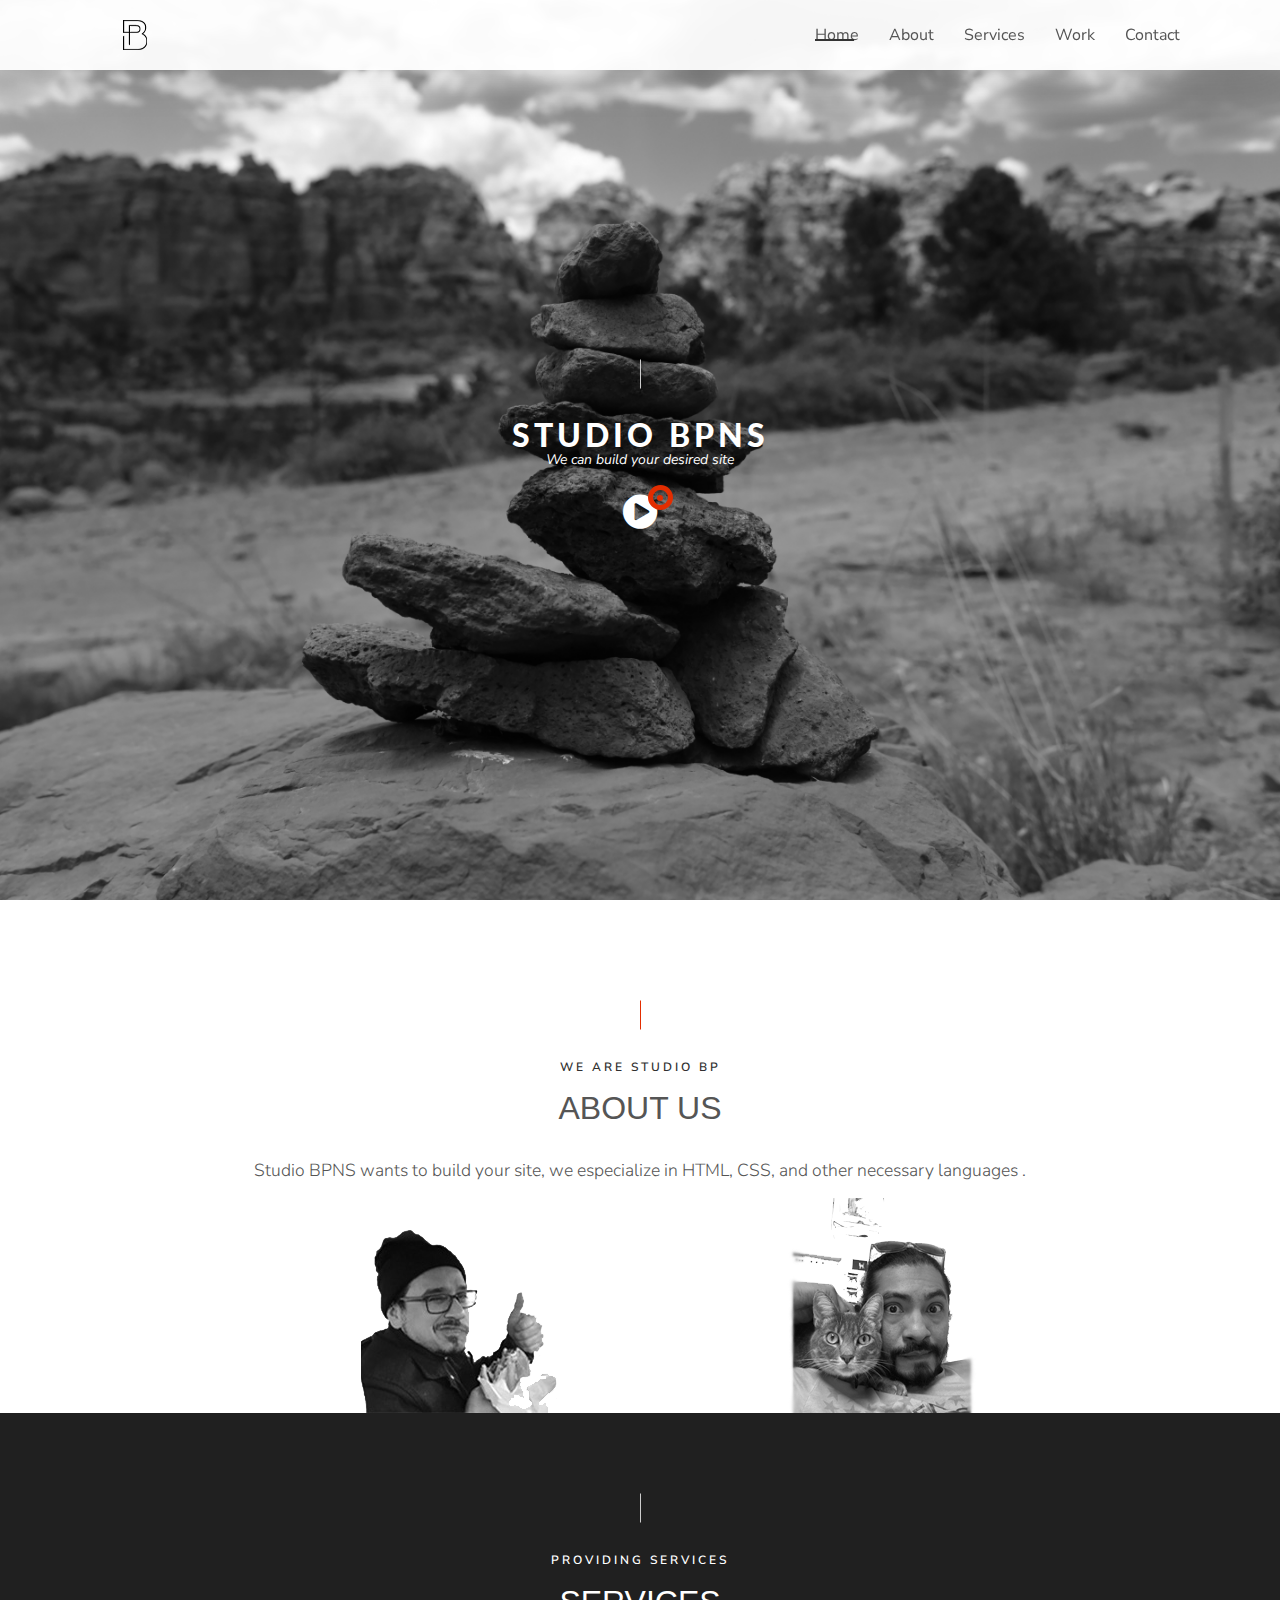
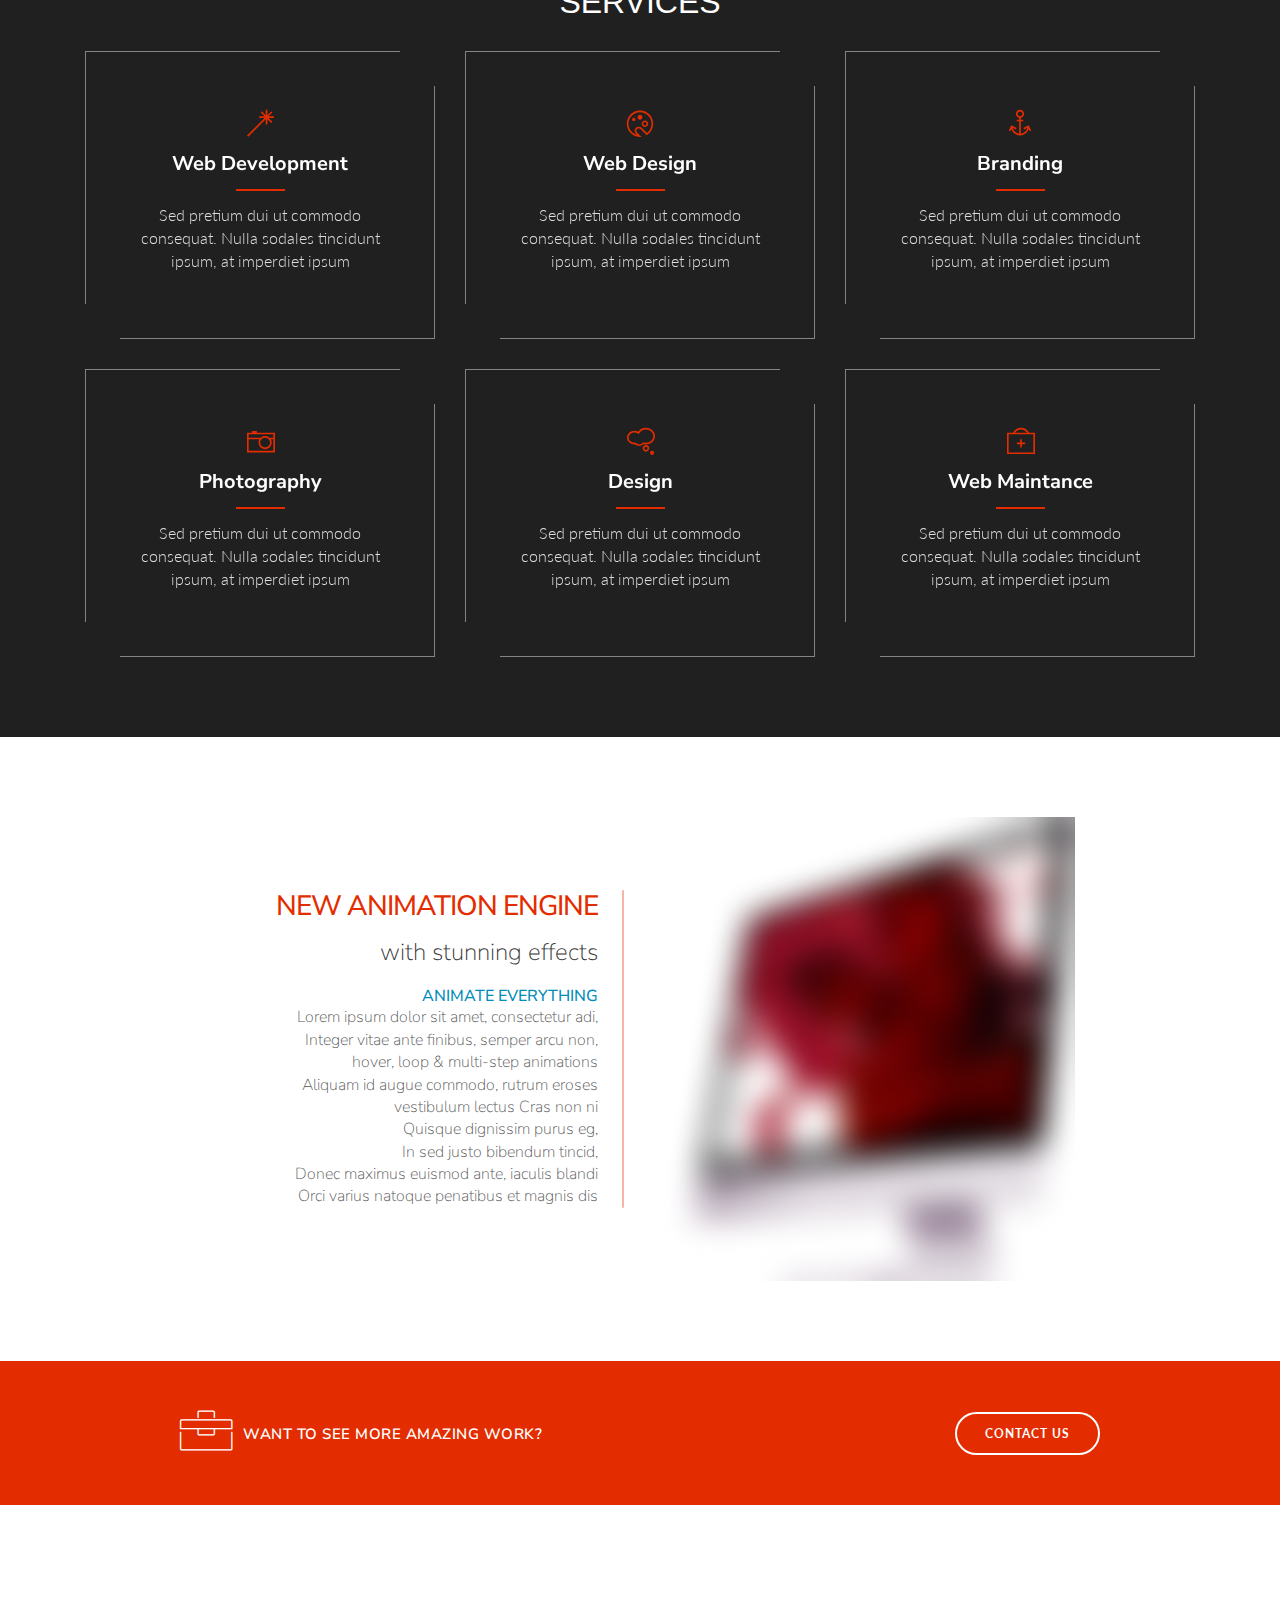
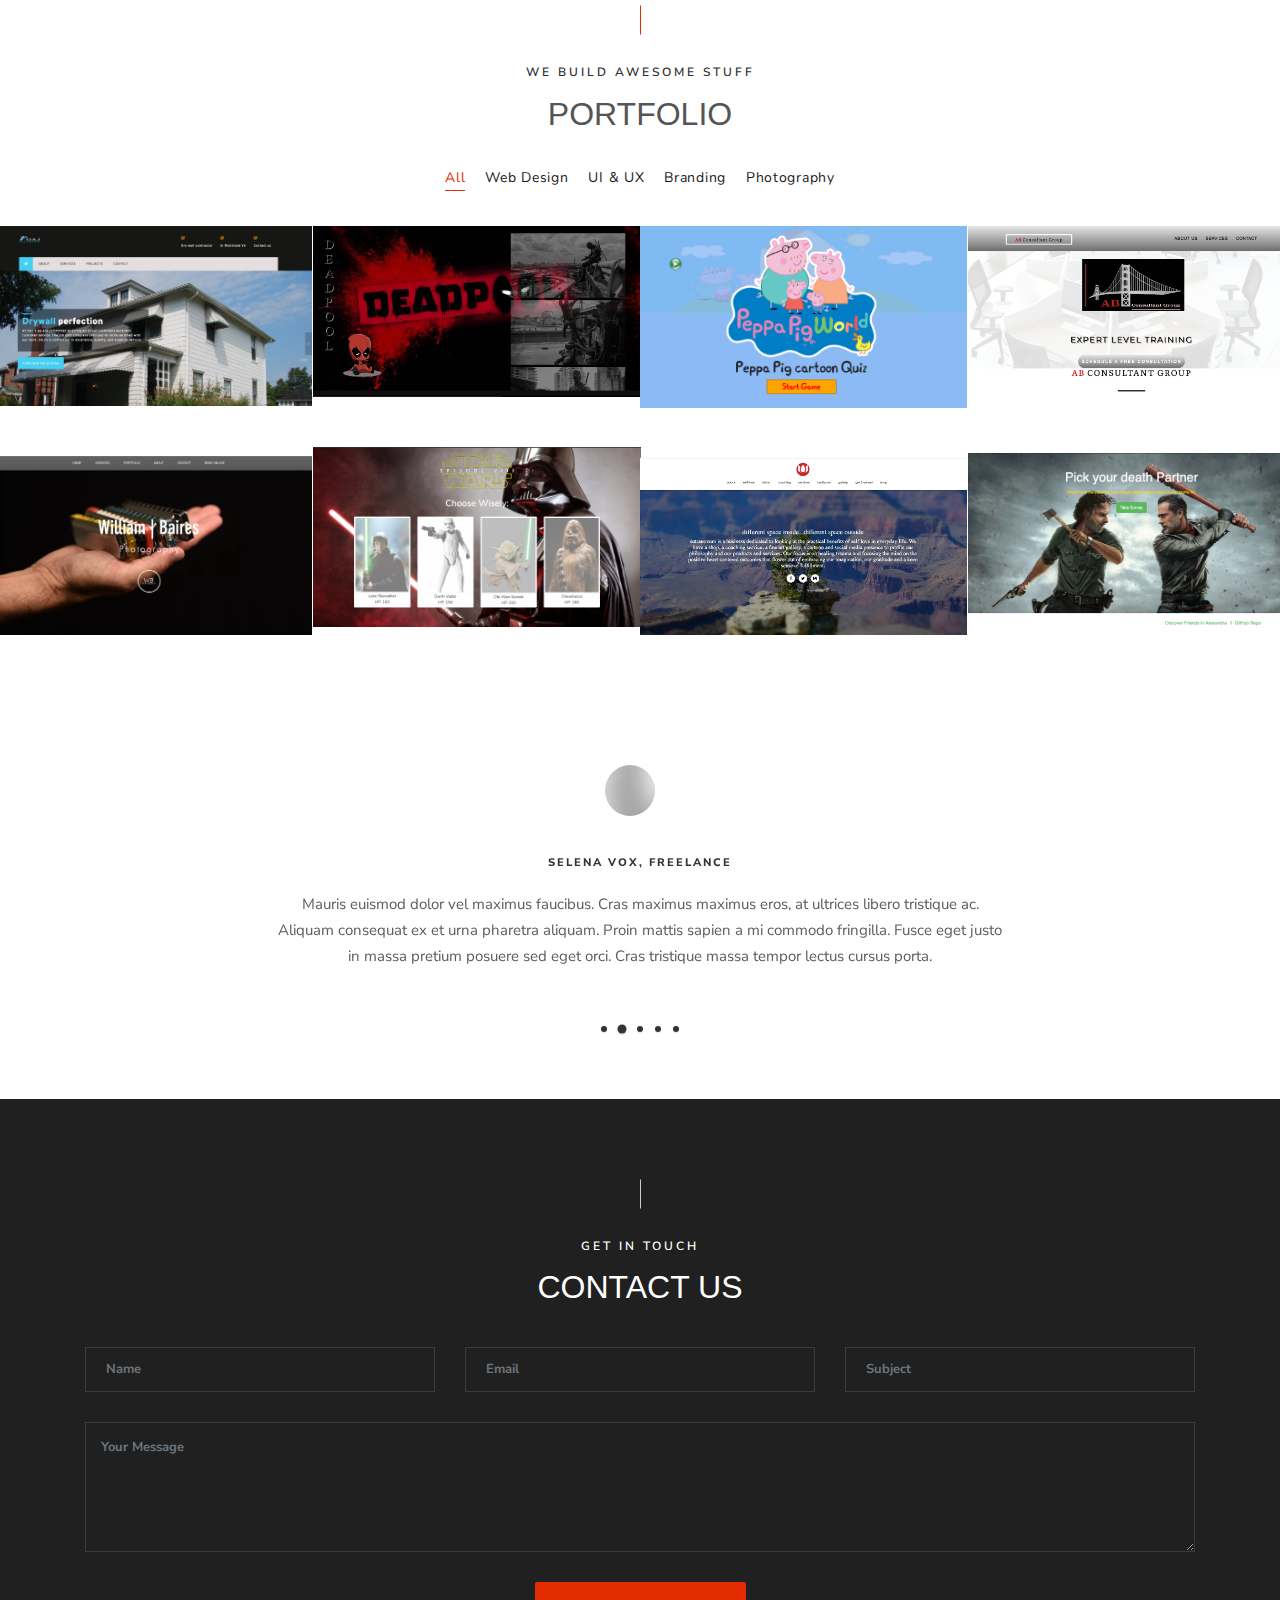
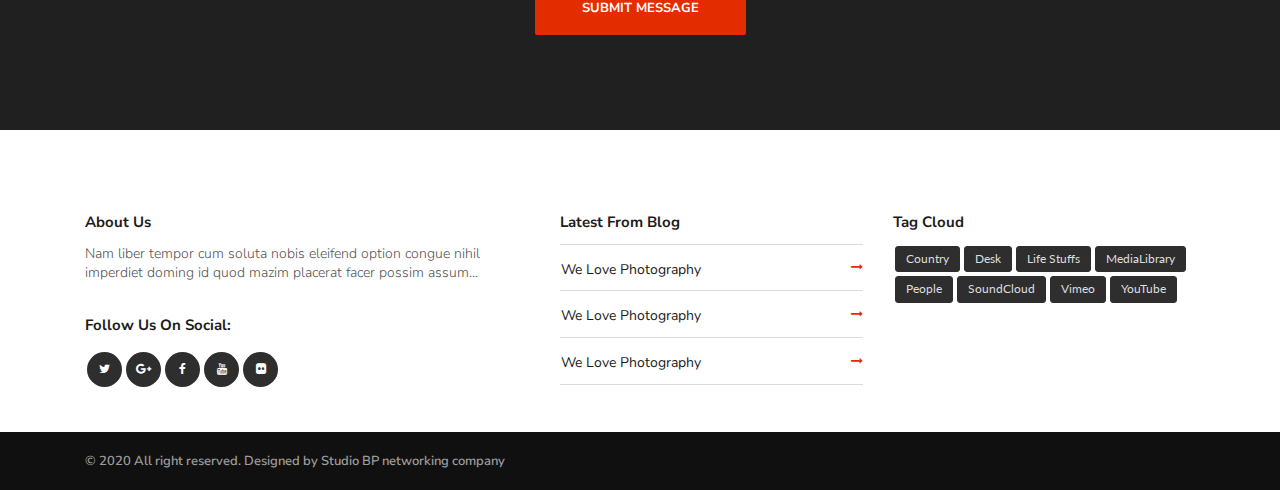
<file: index.html>
<!DOCTYPE html>
<html>

<head>
    <title>Studio BP</title>
    <!--Meta tag-->
    <meta name="description" content="wordpress">
    <meta name="keywords" content="">
    <meta name="author" content="ThemeVault">
    <meta charset="UTF-8">
    <meta name="viewport" content="width=device-width, initial-scale=1, shrink-to-fit=no">
    <link rel="icon" href="images/favicon.png">

    <!--Bootsrap styles-->
    <link rel="stylesheet" href="css/bootstrap.min.css" />
    <!--plugin css-->
    <link rel="stylesheet" href="css/owl.carousel.min.css" />
    <link rel="stylesheet" href="css/magnific-popup.css" />


    <!--custom css-->
    <link rel="stylesheet" href="css/style.css" />
    <link rel=<!--Template Name: OneWind
        File Name: index.html
        Author Name: ThemeVault
        Author URI: http://www.themevault.net/
        License URI: http://www.themevault.net/license/-->
        
        <!DOCTYPE html>
        <html>
        
        <head>
            <title>Studio BP</title>
            <!--Meta tag-->
            <meta name="description" content="wordpress">
            <meta name="keywords" content="">
            <meta name="author" content="ThemeVault">
            <meta charset="UTF-8">
            <meta name="viewport" content="width=device-width, initial-scale=1, shrink-to-fit=no">
            <link rel="icon" href="images/favicon.png">
        
            <!--Bootsrap styles-->
            <link rel="stylesheet" href="css/bootstrap.min.css" />
            <!--plugin css-->
            <link rel="stylesheet" href="css/owl.carousel.min.css" />
            <link rel="stylesheet" href="css/magnific-popup.css" />
        
        
            <!--custom css-->
            <link rel="stylesheet" href="css/style.css" />
            <link rel="stylesheet" href="css/responsive.css" />
        
            <!--script-->
            <script src="js/jquery-2.0.0.min.js" type="text/javascript"></script>
            <script src="js/bootstrap.min.js" type="text/javascript"></script>
            <script src="js/owl.carousel.min.js" type="text/javascript"></script>
            <script src="js/hoverline.js" type="text/javascript"></script>
            <script src="js/jquery.countTo.js" type="text/javascript"></script>
            <script src="js/shuffle.min.js" type="text/javascript"></script>
            <script src="js/shuffle.custom.js" type="text/javascript"></script>
            <script src="js/magnific-popup.js" type="text/javascript"></script>
            <script src="js/custom.js" type="text/javascript"></script>
        </head>
        
        <body class="home page-template page-template-home dark-menu">
            <div id="tv-page-wrapper">
                <header class="fixed-top style1 light">
                    <div class="container">
                        <div class="tv-header-menu-wrap">
                            <div class="navbar-header">
                                <a class="navbar-brand nav-to" href="index.html">
                                    <img class="logo_normal notalone" style="position: relative;" src="images/logo.png"
                                        alt="logo" title="">
                                </a>
                                <button class="navbar-toggler" type="button" data-toggle="collapse"
                                    data-target="#navbarSupportedContent" aria-controls="navbarSupportedContent"
                                    aria-label="Toggle navigation">
                                    <span class="ti-menu"></span>
                                </button>
                            </div>
                            <div class="navbar-default">
                                <nav class="tv-main-menu navbar navbar-expand-md navbar-light">
                                    <div class="collapse navbar-collapse" id="navbarSupportedContent">
                                        <ul class="navbar-nav tv-reset-navbar">
                                            <li class="nav-item active"><a class="page-scroll" href="#slider">Home</a></li>
                                            <li class="nav-item"><a class="page-scroll" href="#about">About</a></li>
                                            <li class="nav-item"><a class="page-scroll" href="#service">Services</a></li>
                                            <li class="nav-item"><a class="page-scroll" href="#portfolio">Work</a></li>
                                            <li class="nav-item"><a class="page-scroll" href="#contact">Contact</a></li>
                                        </ul>
                                    </div>
                                </nav>
                            </div>
                        </div>
                    </div>
                </header>
        
                <!---------------------Middle class------------------------------->
                <main class="middle-content">
                    <!-----------------Slider---------------------------------------->
                    <section id="slider" class="tv-no-padd">
                        <div class="tv-slider tv-slider-one owl-carousel tv-line-dots">
                            <article class="tv-slider-item">
                                <div class="tv-owl-slider-img" style="background-image: url(images/slider-img1.jpg)">
                                    <div class="tv-opacity-medium tv-bg-dark-gray"></div>
                                    <div class="container tv-position-relative tv-full-screen"style="">
                                        <div class="tv-slider-content text-center">
                                            <div class="tv-slider-content-main">
                                                <div class="tv-slider-content-middle">
                                                    <div class="tv-heading-spacer">
                                                        <span class="tv-heading-line"></span>
                                                    </div>
                                                    <h1 class="tv-slider-title">Studio BPNS</h1>
     
                                                    <p class="tv-slider-sub-title tv-offspace-botttom-2-5">We can build your
                                                        desired site</p>
                                                    <div class="video-wrap">
                                                        <a href="" class="video-btn popup-youtube" id="popup-youtube">
                                                            <i class="fa fa-play-circle"></i>
                                                        </a>
                                                        <span class="heartbit"></span>
                                                        <span class="point"></span>
                                                    </div>
                                                </div>
                                            </div>
                                        </div>
                                    </div>
                                </div>
                            </article>
                        </div>
                    </section>
                    <!-----------------End------------------------------------------->
        
        
                    <!-----------------About------------------------------------------->
                    <section id="about" class="about-section section-top-padd-100">
                        <div class="container">
                            <div class="tv-section-heading-box text-center">
                                <div class="tv-heading-spacer">
                                    <span class="tv-heading-line tv-heading-line-light-orange"></span>
                                </div>
                                <h6 class="tv-section-head-slogan">WE Are Studio BP</h6>
                                <h2 class="tv-section-head-title">ABOUT US</h2>
                            </div>
        
                            <div class="about-content">
                                <div class="about-info text-center">
                                    <div class="row">
                                        <div class="col-lg-9 col-md-11 mx-auto">
                                            <p>Studio BPNS wants to build your site, we especialize in HTML, CSS, and other necessary languages .</p>
                                        </div>
                                    </div>
                                </div>
                                <figure class="image-figure text-center">
                                    <div class="tv-single-image">
                                        <img src="images/team-img1.png" class="tv-grayscale">
                                    </div>
                                </figure>
                            </div>
                        </div>
                    </section>
                    <!-----------------End--------------------------------------------->
        
                    <!-----------------Service------------------------------------------->
                    <section id="service" class="service-section section-tb-padd-100" style="background: #202020">
                        <div class="container">
                            <div class="tv-section-heading-box text-center">
                                <div class="tv-heading-spacer">
                                    <span class="tv-heading-line"></span>
                                </div>
                                <h6 class="tv-section-head-slogan text-white">Providing services</h6>
                                <h2 class="tv-section-head-title text-white">SERVICES</h2>
        
                            </div>
                            <div class="row tv-service-section-row">
                                <div class="col-xl-4 col-md-6 tv-sm-center">
                                    <article class="tv-icon-box">
                                        <div class="tv-box-top">
                                            <div class="tv-box-icon"><span class="ti-user"></span></div>
                                            <div class="tv-box-header">
                                                <h5><a href="#">Web Development</a></h5>
                                            </div>
                                        </div>
                                        <div class="tv-divider"></div>
                                        <div class="tv-box-body">
                                            <p>Sed pretium dui ut commodo consequat. Nulla sodales tincidunt ipsum, at imperdiet
                                                ipsum</p>
                                        </div>
                                    </article>
                                </div>
                                <div class="col-xl-4 col-md-6 tv-sm-center">
                                    <article class="tv-icon-box">
                                        <div class="tv-box-top">
                                            <div class="tv-box-icon"><span class="ti-crown"></span></div>
                                            <div class="tv-box-header">
                                                <h5><a href="#">Web Design</a></h5>
                                            </div>
                                        </div>
                                        <div class="tv-divider"></div>
                                        <div class="tv-box-body">
                                            <p>Sed pretium dui ut commodo consequat. Nulla sodales tincidunt ipsum, at imperdiet
                                                ipsum</p>
                                        </div>
                                    </article>
                                </div>
                                <div class="col-xl-4 col-md-6 tv-sm-center">
                                    <article class="tv-icon-box">
                                        <div class="tv-box-top">
                                            <div class="tv-box-icon"><span class="ti-anchor"></span></div>
                                            <div class="tv-box-header">
                                                <h5><a href="#">Branding</a></h5>
                                            </div>
                                        </div>
                                        <div class="tv-divider"></div>
                                        <div class="tv-box-body">
                                            <p>Sed pretium dui ut commodo consequat. Nulla sodales tincidunt ipsum, at imperdiet
                                                ipsum</p>
                                        </div>
                                    </article>
                                </div>
                                <div class="col-xl-4 col-md-6 tv-sm-center">
                                    <article class="tv-icon-box">
                                        <div class="tv-box-top">
                                            <div class="tv-box-icon"><span class="ti-vector"></span></div>
                                            <div class="tv-box-header">
                                                <h5><a href="#">Photography</a></h5>
                                            </div>
                                        </div>
                                        <div class="tv-divider"></div>
                                        <div class="tv-box-body">
                                            <p>Sed pretium dui ut commodo consequat. Nulla sodales tincidunt ipsum, at imperdiet
                                                ipsum</p>
                                        </div>
                                    </article>
                                </div>
                                <div class="col-xl-4 col-md-6 tv-sm-center">
                                    <article class="tv-icon-box">
                                        <div class="tv-box-top">
                                            <div class="tv-box-icon"><span class="ti-desktop"></span></div>
                                            <div class="tv-box-header">
                                                <h5><a href="#">Design</a></h5>
                                            </div>
                                        </div>
                                        <div class="tv-divider"></div>
                                        <div class="tv-box-body">
                                            <p>Sed pretium dui ut commodo consequat. Nulla sodales tincidunt ipsum, at imperdiet
                                                ipsum</p>
                                        </div>
                                    </article>
                                </div>
                                <div class="col-xl-4 col-md-6 tv-sm-center">
                                    <article class="tv-icon-box">
                                        <div class="tv-box-top">
                                            <div class="tv-box-icon"><span class="ti-ruler-pencil"></span></div>
                                            <div class="tv-box-header">
                                                <h5><a href="#">Web Maintance</a></h5>
                                            </div>
                                        </div>
                                        <div class="tv-divider"></div>
                                        <div class="tv-box-body">
                                            <p>Sed pretium dui ut commodo consequat. Nulla sodales tincidunt ipsum, at imperdiet
                                                ipsum</p>
                                        </div>
                                    </article>
                                </div>
                            </div>
                        </div>
                    </section>
                    <!-----------------End------------------------------------------->
        
                    <!-- <section class="tv-counter">
                        <div class="section-tb-padd-50 tv-bg-light-gray">
                            <div class="container tv-position-relative">
                                <div class="row">
                                    <div class="col-md-3 col-sm-3 col-xs-12 text-center tv-light-text tv-counter-section">
                                        <span class="counter" data-from="0" data-to="120" data-speed="5000"></span>
                                        <h5 class="tv-counter-title tv-light-white-text">Happy Clients</h5>
                                    </div>
                                    <div class="col-md-3 col-sm-3 col-xs-12 text-center tv-light-text tv-counter-section">
                                        <span class="counter" data-from="0" data-to="538" data-speed="5000"></span>
                                        <h5 class="tv-counter-title tv-light-white-text">cups of coffee</h5>
                                    </div>
                                    <div class="col-md-3 col-sm-3 col-xs-12 text-center tv-light-text tv-counter-section">
                                        <span class="counter" data-from="0" data-to="240" data-speed="5000"></span>
                                        <h5 class="tv-counter-title tv-light-white-text">awards won</h5>
                                    </div>
                                    <div class="col-md-3 col-sm-3 col-xs-12 text-center tv-light-text tv-counter-section">
                                        <span class="counter" data-from="0" data-to="980" data-speed="5000"></span>
                                        <h5 class="tv-counter-title tv-light-white-text">Comment Reserved</h5>
                                    </div>
                                </div>
                            </div>
                        </div>
                        <script>
                            $('.counter').each(count);
                            function count(options) {
                                var $this = $(this);
                                options = $.extend({}, options || {}, $this.data('countToOptions') || {});
                                $this.countTo(options);
                            }
                        </script>
                    </section> -->
        
                    <!--Feature-->
                    <section id="feature" class="feature-section section-tb-padd-100">
                        <div class="container">
                            <div class="row feature-wrapper align-items-center">
                                <div class="col-md-6">
                                    <div class="feature-list-wrapper text-right">
                                        <div class="tv-border" style="height: 100%;"></div>
                                        <h3 data-text="New Animation Engine">New Animation Engine</h3>
                                        <h4>with stunning effects</h4>
                                        <h5>animate everything</h5>
                                        <ul>
                                            <li>Lorem ipsum dolor sit amet, consectetur adi,</li>
                                            <li>Integer vitae ante finibus, semper arcu non,</li>
                                            <li>hover, loop &amp; multi-step animations</li>
                                            <li>Aliquam id augue commodo, rutrum eroses</li>
                                            <li>vestibulum lectus Cras non ni</li>
                                            <li>Quisque dignissim purus eg,</li>
                                            <li> In sed justo bibendum tincid,</li>
                                            <li>Donec maximus euismod ante, iaculis blandi</li>
                                            <li>Orci varius natoque penatibus et magnis dis</li>
                                        </ul>
                                    </div>
                                </div>
                                <div class="col-md-6">
                                    <div class="tv-single-image">
                                        <img src="images/feature-animation.png" alt="image">
                                    </div>
                                </div>
                            </div>
                        </div>
                    </section>
                    <!--End-->
        
                    <!--CTA-->
                    <section class="cta">
                        <div class="clearfix tv-bg-orange">
                            <div class="container">
                                <div class="row">
                                    <div class="col-md-10 mx-auto">
                                        <div class="tv-cta-holder text-white section-tb-padd-50">
                                            <div class="display-table center-col">
                                                <div class="display-table-cell vertical-align-middle">
                                                    <i
                                                        class="icon-toolbox tv-font-40 tv-white-text tv-xs-offspace-right-10"></i>
                                                </div>
                                                <div class="display-table-cell vertical-align-middle tv-padd-l-10">
                                                    <span class="display-text-1">Want to see more amazing work?</span>
                                                </div>
                                            </div>
                                            <a href="mailto:studiobpns@gmail.com" target="_top" class="btn btn-cust btn-white tv-offspace-botttom-00">Contact Us</a>
                                        </div>
                                    </div>
                                </div>
                            </div>
                        </div>
                    </section>
                    <!--End-->
        
                    <!--Portfolio-->
 
                    <section id="portfolio" class="portfolio-section work tv-grid-4col section-top-padd-100">
                        <div class="container">
                            <div class="tv-section-heading-box text-center">
                                <div class="tv-heading-spacer">
                                    <span class="tv-heading-line tv-heading-line-light-orange"></span>
                                </div>
                                <h6 class="tv-section-head-slogan">WE BUILD AWESOME STUFF</h6>
                                <h2 class="tv-section-head-title">PORTFOLIO</h2>
                            </div>
                        </div>
                        <div class="row">
                            <div class="tv-filter-wrapper col-md-12">
                                <div class="portfolio-filter filter-options text-center" id="port-filter">
                                    <button class="active" data-group="all">all</button>
                                    <button data-group="web">web design</button>
                                    <button data-group="uiux">UI &amp; UX</button>
                                    <button data-group="branding">branding</button>
                                    <button data-group="photography">photography</button>
                                </div>
                            </div>
                        </div>
                        <div class="clearfix"></div>
                        <div class="tv-grid-gallery tv-offspace-top-20">
                            <ul id="grid" class="row  tv-offspace-50 portfolio-grid">
                                <li class="item photography uiux branding grid-item  col-lg-3 col-md-4 col-sm-6 col-xs-12 tv-grid-gutter-00"
                                    data-groups='["photography","uiux","branding"]'>
                                    <figure>
                                        <div class="tv-gallery-img .item">
                                            <a href="images/portfolio-img1.jpg" data-image-popup=""><img
                                                    src="images/portfolio-img1.jpg" alt="portfolio-image"></a>
                                        </div>
                                        <figcaption>
                                            <h3><a href="">Web Development</a></h3>
                                            <p class="tv-light-white-text tv-letter-spacing-1">Nulla &amp; Aliquam</p>
                                        </figcaption>
                                    </figure>
                                    <span><a href="images/portfolio-img1.jpg"><i class="fa fa-search-plus"></i></a></span>
                                    <span><a href="http://www.sammypaiz.com"><i class="fa fa-link"></i></a></span>
        
                                </li>
                                <li class="item photography web branding grid-item  col-lg-3 col-md-4 col-sm-6 col-xs-12 tv-grid-gutter-00"
                                    data-groups='["photography","web","branding"]'>
                                    <figure>
                                        <div class="tv-gallery-img">
                                            <a href="images/portfolio-img2.jpg" data-image-popup=""><img
                                                    src="images/portfolio-img2.jpg" alt="portfolio-image"></a></div>
                                        <figcaption>
                                            <h3><a href="">Web Design</a></h3>
                                            <p class="tv-light-white-text tv-letter-spacing-1">Nulla &amp; Aliquam</p>
                                        </figcaption>
                                    </figure>
                                    <span><a href="images/portfolio-img2.jpg"><i class="fa fa-search-plus"></i></a></span>
                                    <span><a href="http://www.sammypaiz.com"><i class="fa fa-link"></i></a></span>
                                </li>
                                <li class="item photography web branding grid-item  col-lg-3 col-md-4 col-sm-6 col-xs-12 tv-grid-gutter-00"
                                    data-groups='["photography","web","branding"]'>
                                    <figure>
                                        <div class="tv-gallery-img">
                                            <a href="images/portfolio-img3.jpg" data-image-popup=""><img
                                                    src="images/portfolio-img3.jpg" alt="portfolio-image"></a></div>
                                        <figcaption>
                                            <h3><a href="">Branding</a></h3>
                                            <p class="tv-light-white-text tv-letter-spacing-1">Nulla &amp; Aliquam</p>
                                        </figcaption>
                                    </figure>
                                    <span><a href="images/portfolio-img3.jpg"><i class="fa fa-search-plus"></i></a></span>
                                    <span><a href="http://www.sammypaiz.com"><i class="fa fa-link"></i></a></span>
                                </li>
                                <li class="item branding web photography grid-item  col-lg-3 col-md-4 col-sm-6 col-xs-12 tv-grid-gutter-00"
                                    data-groups='["branding","web","photography"]'>
                                    <figure>
                                        <div class="tv-gallery-img">
                                            <a href="images/portfolio-img4.jpg" data-image-popup=""><img
                                                    src="images/portfolio-img4.jpg" alt="portfolio-image"></a></div>
                                        <figcaption>
                                            <h3><a href="">Photography</a></h3>
                                            <p class="tv-light-white-text tv-letter-spacing-1">Nulla &amp; Aliquam</p>
                                        </figcaption>
                                    </figure>
                                    <span><a href="images/portfolio-img4.jpg"><i class="fa fa-search-plus"></i></a></span>
                                    <span><a href="http://www.sammypaiz.com"><i class="fa fa-link"></i></a></span>
                                </li>
                                <li class="item uiux photography grid-item  col-lg-3 col-md-4 col-sm-6 col-xs-12 tv-grid-gutter-00"
                                    data-groups='["uiux","photography"]'>
                                    <figure>
                                        <div class="tv-gallery-img">
                                            <a href="images/portfolio-img5.jpg" data-image-popup=""><img
                                                    src="images/portfolio-img5.jpg" alt="portfolio-image"></a></div>
                                        <figcaption>
                                            <h3><a href="">Design</a></h3>
                                            <p class="tv-light-white-text tv-letter-spacing-1">Nulla &amp; Aliquam</p>
                                        </figcaption>
                                    </figure>
                                    <span><a href="images/portfolio-img5.jpg"><i class="fa fa-search-plus"></i></a></span>
                                    <span><a href="http://www.sammypaiz.com"><i class="fa fa-link"></i></a></span>
                                </li>
                                <li class="item branding web photography grid-item  col-lg-3 col-md-4 col-sm-6 col-xs-12 tv-grid-gutter-00"
                                    data-groups='["branding","web","photography"]'>
                                    <figure>
                                        <div class="tv-gallery-img">
                                            <a href="images/portfolio-im6.jpg" data-image-popup=""><img
                                                    src="images/portfolio-img6.jpg" alt="portfolio-image"></a></div>
                                        <figcaption>
                                            <h3><a href="">Photography</a></h3>
                                            <p class="tv-light-white-text tv-letter-spacing-1">Nulla &amp; Aliquam</p>
                                        </figcaption>
                                    </figure>
                                    <span><a href="images/portfolio-img6.jpg"><i class="fa fa-search-plus"></i></a></span>
                                    <span><a href="http://www.sammypaiz.com"><i class="fa fa-link"></i></a></span>
                                </li>
                                <li class="item branding web photography grid-item  col-lg-3 col-md-4 col-sm-6 col-xs-12 tv-grid-gutter-00"
                                    data-groups='["branding","web","photography"]'>
                                    <figure>
                                        <div class="tv-gallery-img">
                                            <a href="images/portfolio-img7.jpg" data-image-popup=""><img
                                                    src="images/portfolio-img7.jpg" alt="portfolio-image"></a></div>
                                        <figcaption>
                                            <h3><a href="">Photography</a></h3>
                                            <p class="tv-light-white-text tv-letter-spacing-1">Nulla &amp; Aliquam</p>
                                        </figcaption>
                                    </figure>
                                    <span><a href="images/portfolio-img7.jpg"><i class="fa fa-search-plus"></i></a></span>
                                    <span><a href="http://www.sammypaiz.com"><i class="fa fa-link"></i></a></span>
                                </li>
                                <li class="item uiux web grid-item  col-lg-3 col-md-4 col-sm-6 col-xs-12 tv-grid-gutter-00"
                                    data-groups='["uiux","web"]'>
                                    <figure>
                                        <div class="tv-gallery-img">
                                            <a href="images/portfolio-img8.jpg" data-image-popup=""><img
                                                    src="images/portfolio-img8.jpg" alt="portfolio-image"></a></div>
                                        <figcaption>
                                            <h3><a href="">Web Maintance</a></h3>
                                            <p class="tv-light-white-text tv-letter-spacing-1">Nulla &amp; Aliquam</p>
                                        </figcaption>
                                    </figure>
                                    <span><a href="images/portfolio-img8.jpg"><i class="fa fa-search-plus"></i></a></span>
                                    <span><a href="http://www.sammypaiz.com"><i class="fa fa-link"></i></a></span>
                                </li>
                            </ul>
                        </div>
                    </section>
                    <!-----------------End------------------------------------------->
        
                    <!--Testimonial-->
                    <section id="testimonial" class="tv-testimonial tv-slider-test section-tb-padd-100">
                        <div class="owl-carousel owl-loaded owl-drag ">
                            <div class="container">
                                <div class="row">
                                    <div class="col-md-8 mx-auto">
                                        <div class="tv-testimonial-slide-content text-center">
                                            <div class="tv-testimonial-image-holder">
                                                <img src="images/test-1.jpg">
                                            </div>
                                            <div class="tv-testimonial-text">
                                                <span class="tv-testimonial-author">Selena Vox, <a href="#">Freelance</a></span>
                                                <p>Mauris euismod dolor vel maximus faucibus. Cras maximus maximus eros, at
                                                    ultrices libero tristique ac. Aliquam consequat ex et urna pharetra aliquam.
                                                    Proin mattis sapien a mi commodo fringilla. Fusce eget justo in massa
                                                    pretium posuere sed eget orci. Cras tristique massa tempor lectus cursus
                                                    porta.</p>
                                            </div>
                                        </div>
                                    </div>
                                </div>
                            </div>
                            <div class="container">
                                <div class="row">
                                    <div class="col-md-8 mx-auto">
                                        <div class="tv-testimonial-slide-content text-center">
                                            <div class="tv-testimonial-image-holder">
                                                <img src="images/test-1.jpg">
                                            </div>
                                            <div class="tv-testimonial-text">
                                                <span class="tv-testimonial-author">Selena Vox, <a href="#">Freelance</a></span>
                                                <p>Mauris euismod dolor vel maximus faucibus. Cras maximus maximus eros, at
                                                    ultrices libero tristique ac. Aliquam consequat ex et urna pharetra aliquam.
                                                    Proin mattis sapien a mi commodo fringilla. Fusce eget justo in massa
                                                    pretium posuere sed eget orci. Cras tristique massa tempor lectus cursus
                                                    porta.</p>
                                            </div>
                                        </div>
                                    </div>
                                </div>
                            </div>
                            <div class="container">
                                <div class="row">
                                    <div class="col-md-8 mx-auto">
                                        <div class="tv-testimonial-slide-content text-center">
                                            <div class="tv-testimonial-image-holder">
                                                <img src="images/test-1.jpg">
                                            </div>
                                            <div class="tv-testimonial-text">
                                                <span class="tv-testimonial-author">Selena Vox, <a href="#">Freelance</a></span>
                                                <p>Mauris euismod dolor vel maximus faucibus. Cras maximus maximus eros, at
                                                    ultrices libero tristique ac. Aliquam consequat ex et urna pharetra aliquam.
                                                    Proin mattis sapien a mi commodo fringilla. Fusce eget justo in massa
                                                    pretium posuere sed eget orci. Cras tristique massa tempor lectus cursus
                                                    porta.</p>
                                            </div>
                                        </div>
                                    </div>
                                </div>
                            </div>
                            <div class="container">
                                <div class="row">
                                    <div class="col-md-8 mx-auto">
                                        <div class="tv-testimonial-slide-content text-center">
                                            <div class="tv-testimonial-image-holder">
                                                <img src="images/test-1.jpg">
                                            </div>
                                            <div class="tv-testimonial-text">
                                                <span class="tv-testimonial-author">Selena Vox, <a href="#">Freelance</a></span>
                                                <p>Mauris euismod dolor vel maximus faucibus. Cras maximus maximus eros, at
                                                    ultrices libero tristique ac. Aliquam consequat ex et urna pharetra aliquam.
                                                    Proin mattis sapien a mi commodo fringilla. Fusce eget justo in massa
                                                    pretium posuere sed eget orci. Cras tristique massa tempor lectus cursus
                                                    porta.</p>
                                            </div>
                                        </div>
                                    </div>
                                </div>
                            </div>
                            <div class="container">
                                <div class="row">
                                    <div class="col-md-8 mx-auto">
                                        <div class="tv-testimonial-slide-content text-center">
                                            <div class="tv-testimonial-image-holder">
                                                <img src="images/test-1.jpg">
                                            </div>
                                            <div class="tv-testimonial-text">
                                                <span class="tv-testimonial-author">Selena Vox, <a href="#">Freelance</a></span>
                                                <p>Mauris euismod dolor vel maximus faucibus. Cras maximus maximus eros, at
                                                    ultrices libero tristique ac. Aliquam consequat ex et urna pharetra aliquam.
                                                    Proin mattis sapien a mi commodo fringilla. Fusce eget justo in massa
                                                    pretium posuere sed eget orci. Cras tristique massa tempor lectus cursus
                                                    porta.</p>
                                            </div>
                                        </div>
                                    </div>
                                </div>
                            </div>
        
                        </div>
                        <script>
                            $('.tv-slider-test .owl-carousel').owlCarousel({
                                loop: true,
                                items: 1,
                                margin: 0,
                                nav: false,
                                dots: true,
                                autoplay: true,
                                autoplayTimeout: 1000,
                                autoplayHoverPause: true,
                                autoplaySpeed: 1000,
                                navSpeed: 1000,
                                singleItem: true,
                            });
                        </script>
                    </section>
                    <!--End-->
        
                    <!--contact us-->
                    <section id="contact" class="contact-section section-tb-padd-100" style="background: #202020">
                        <div class="container">
                            <div class="tv-section-heading-box text-center">
                                <div class="tv-heading-spacer">
                                    <span class="tv-heading-line"></span>
                                </div>
                                <h6 class="tv-section-head-slogan text-white">Get in touch</h6>
                                <h2 class="tv-section-head-title text-white">CONTACT US</h2>
                            </div>
        
                            <div class="contact-wrapper">
                                <div class="contact-form">
                                    <form id="contact-form-1">
                                        <div class="form-group row">
                                            <div class="col-md-4 col-sm-12 tv-offspace-xs-bottom-20">
                                                <input class="form-control placeholder-fix" id="Name" name="name"
                                                    placeholder="Name" required="" type="text">
                                            </div>
                                            <div class="col-md-4 col-sm-12">
                                                <input class="form-control placeholder-fix" id="Email" name="email"
                                                    placeholder="Email" required="" type="email">
                                            </div>
                                            <div class="col-md-4 col-sm-12">
                                                <input class="form-control placeholder-fix" id="Subject" name="subject"
                                                    placeholder="Subject" type="text">
                                            </div>
                                        </div>
                                        <div class="form-group row">
                                            <div class="col-sm-12">
                                                <textarea class="form-control placeholder-fix" name="message" rows="3"
                                                    placeholder="Your Message"></textarea>
                                            </div>
                                        </div>
                                        <p class="form-submit text-center tv-offspace-top-20 tv-offspace-botttom-0"><input
                                                name="submit" id="submit" class="btn btn-mod btn-orange  btn-large btn-round"
                                                value="submit message" type="submit"></p>
                                    </form>
                                </div>
                            </div>
                        </div>
                    </section>
                    <!--End--------->
                </main>
                <!---------------------End---------------------------------------->
        
        
                <!--Footer-->
                <footer>
                    <div class="primary-footer">
                        <div class="container">
                            <div class="row tv-footer-block">
                                <div class="col-md-5">
                                    <div class="row">
                                        <div class="col-md-12 col-sm-12 col-footer-bottomspace">
                                            <div class="tv-footer-title">About us</div>
                                            <div class="tv-footer-content">
                                                <p class="des">
                                                    Nam liber tempor cum soluta nobis eleifend option congue nihil imperdiet
                                                    doming id quod mazim placerat facer possim assum...
                                                </p>
                                                <div class="tv-social-follow">
                                                    <label>Follow Us On Social:</label>
                                                    <ul class="link-follow">
                                                        <li class="first"><a class="twitter fa fa-twitter" title="Twitter"
                                                                href="#"></a></li>
                                                        <li><a class="google fa fa-google-plus" title="Google" href="#"></a>
                                                        </li>
                                                        <li><a class="facebook fa fa-facebook" title="Facebook" href="#"></a>
                                                        </li>
                                                        <li><a class="youtube fa fa-youtube" title="Youtube" href="#"></a></li>
                                                        <li><a class="flickr fa fa-flickr" title="Flickr" href="#"></a></li>
                                                    </ul>
                                                </div>
                                            </div>
                                        </div>
                                    </div>
                                </div>
                                <div class="col-md-7">
                                    <div class="row">
                                        <div class="col-md-6">
                                            <div class="tv-footer-title">Latest from Blog</div>
                                            <div class="tv-footer-content">
                                                <ul class="list-unstyled post-listing">
                                                    <li><a href="single-blog.html">We Love Photography</a></li>
                                                    <li><a href="single-blog.html">We Love Photography</a></li>
                                                    <li><a href="single-blog.html">We Love Photography</a></li>
        
                                                </ul>
                                            </div>
                                        </div>
                                        <div class="col-md-6">
                                            <div class="tv-footer-title">Tag Cloud</div>
                                            <div class="tv-footer-content">
                                                <div class="tagcloud">
                                                    <a href="" class="tag-cloud-link">Country</a>
                                                    <a href="" class="tag-cloud-link">Desk</a>
                                                    <a href="" class="tag-cloud-link">Life Stuffs</a>
                                                    <a href="" class="tag-cloud-link">MediaLibrary</a>
                                                    <a href="" class="tag-cloud-link">People</a>
                                                    <a href="" class="tag-cloud-link">SoundCloud</a>
                                                    <a href="" class="tag-cloud-link">Vimeo</a>
                                                    <a href="" class="tag-cloud-link">YouTube</a></div>
                                            </div>
                                        </div>
        
                                    </div>
                                </div>
                            </div>
                        </div>
                    </div>
                    <div class="secondary-footer">
                        <div class="container">
                            <div class="footer-custom-text">
                                <p>&copy; 2020 All right reserved. Designed by <a href="" target="_blank">Studio BP networking
                                        company</a></p>
                            </div>
                        </div>
                    </div>
                </footer>
                <!--End-->
            </div>
        </body>
        
        </html>

    <!--script-->
    <script src="js/jquery-2.0.0.min.js" type="text/javascript"></script>
    <script src="js/bootstrap.min.js" type="text/javascript"></script>
    <script src="js/owl.carousel.min.js" type="text/javascript"></script>
    <script src="js/hoverline.js" type="text/javascript"></script>
    <script src="js/jquery.countTo.js" type="text/javascript"></script>
    <script src="js/shuffle.min.js" type="text/javascript"></script>
    <script src="js/shuffle.custom.js" type="text/javascript"></script>
    <script src="js/magnific-popup.js" type="text/javascript"></script>
    <script src="js/custom.js" type="text/javascript"></script>
</head>
</file>
<file: css/style.css>
/*
Template Name: OneWind
File Name: style.css
Author Name: ThemeVault
Author URI: http://www.themevault.net/
License URI: http://www.themevault.net/license/
*/

/* FONTS*/

@import url('https://fonts.googleapis.com/css?family=Open+Sans:400,600,700,800');
@import url('https://fonts.googleapis.com/css?family=Nunito+Sans:300,400,600,700,800,900');
@import url('https://fonts.googleapis.com/css?family=Roboto:300,400,500,700,900');
@import url('https://fonts.googleapis.com/css?family=Lato:300,400,700,900');

/*font icon*/
@import '../fonts/font-awesome-4.7.0/css/font-awesome.min.css';
@import '../fonts/themify-icons/themify-icons.css';
@import '../fonts/et-line-font/style.css';

/*-------------------------------*/
/*- DEFAULTS --------------------*/
/*-------------------------------*/
html {
    font-family: sans-serif;
    font-size: 16px;
    -webkit-tap-highlight-color: transparent;
    margin: 0;
    padding: 0;
    -webkit-text-size-adjust: none;
    -webkit-font-smoothing: antialiased;
    -moz-font-smoothing: antialiased;
    text-rendering: optimizeLegibility;
    -webkit-overflow-scrolling: touch;
}
body { 
    background-color: #fff;
    font-family: 'Nunito Sans', sans-serif;
    color: #1c1b1b;
    font-size: 1.18rem;
    line-height: 1.4;
    position: relative;
    overflow-x: hidden;
}

a, button {
    text-decoration: none;
    cursor: pointer;
}
a:focus, a:active {
    outline: none !important; 
}
a {
    color: inherit;
}
a:hover {
    color: #e32d00;
    outline: none !important;
    text-decoration: none;
}
ul{
    margin: 0;
    padding: 0;
    list-style: none;
}
img {
    height: auto;
    max-width: 100%;
}
.form-control::-webkit-input-placeholder {
    opacity: 1;
}
::selection { color: #fff; background: #0ba2e8; }
::-moz-selection { color:#fff; background: #0ba2e8; }
textarea:focus,textArea:focus,
input[type="text"]:focus,
input[type="password"]:focus,
input[type="datetime"]:focus,
input[type="datetime-local"]:focus,
input[type="date"]:focus,
input[type="month"]:focus,
input[type="time"]:focus,
input[type="week"]:focus,
input[type="number"]:focus,
input[type="email"]:focus,
input[type="url"]:focus,
input[type="search"]:focus,
input[type="tel"]:focus,
input[type="color"]:focus,
.uneditable-input:focus {   
    border-color: none;
    box-shadow: none !important;
    outline: 0 none;
    border-color: #fff !important;
    background: transparent !important;
}
button,
input,
optgroup,
select,
textarea {
    color: inherit;
    font: inherit;
    margin: 0;
}
button:active,
button:focus {
    outline: none !important;
    text-decoration: none;
}
h1,h2,h3,h4,h5,h6 {
    margin: 0 0 10px 0;
}
p {
    color: #555;
    font-size: 1.095rem;
    font-weight: 300;
    line-height: 140%;
}
iframe {
    display: block;
    max-width: 100%;
}
#tv-page-wrapper {
    min-width: 300px;
    overflow: hidden;
}


/*navbar*/
header {
    background: rgba(255, 255, 255, 0.93) none repeat scroll 0 0;
    border-color: rgba(0, 0, 0, 0.1);
    box-shadow: 0 0 50px rgba(0, 0, 0, 0.15);

}
header nav {
    font-family: Nunito Sans;
    font-size: 1rem;
    font-weight: 400;
    line-height: 70px;

}
header nav.navbar {
    padding: 0;
}
.dark-menu header nav a {
    color: #555;
}
header nav li {
    padding: 0 15px;  
}
header nav  a {
    /*padding: 10px 15px;*/
    position: relative;
    color: #555;
}
.tv-heading-spacer {
    height: 30px;
    margin-bottom: 30px;
}
.tv-heading-line {
    border-color: transparent #ccc transparent transparent;
    border-style: solid;
    border-width: 1px;
    display: block;
    height: 30px;
    margin: 0 auto;
    width: 1px;
}
.tv-heading-line-light-orange {
    border-color: transparent #e32d00 transparent transparent;
}
.tv-slider-title {
    color: #fff;
    font-family: Lato;
    font-size: 32px;
    font-weight: 900;
    letter-spacing: 4px;
    line-height: 32px;
    margin: 0;
    text-transform: uppercase
}
.tv-slider-sub-title {
    color: #fff;
    font-size: 14px;
    font-style: italic;
    font-weight: 400;
    line-height: 18px;
}

/*owl slider*/
.tv-owl-slider-img {
    background-position: center center;
    background-repeat: no-repeat;
    background-size: cover;
    display: block;
    overflow: hidden;
    position: relative;
}
.tv-slider-content {
    height: 100%;
    left: 0;
    position: absolute;
    right: 0;
    width: 100%;
    z-index: 1;
}
.tv-slider-content-main {
    display: table;
    height: 100%;
    width: 100%;
}
.tv-slider-content-middle {
    display: table-cell;
    padding-left: 15px;
    padding-right: 15px;
    vertical-align: middle;
}

/*section padd*/
.section-top-padd-100 {
    padding-top: 100px;
}
.section-tb-padd-100 {
    padding-top: 80px;
    padding-bottom: 80px;
}
.section-tb-padd-120 {
    padding-bottom: 80px !important;
    padding-top: 120px !important;
}
.section-tb-padd-50 {
    padding-top: 50px;
    padding-bottom: 50px;  
}
.tv-position-relative {
    position: relative;
    z-index: 5;
}
.tv-fixed-img {
    background-attachment: fixed;
    background-position: center center;
    background-repeat: no-repeat;
    background-size: cover;
    overflow: hidden;
}
/*heading*/
.tv-section-heading-box {
    margin-bottom: 30px;
}
.tv-section-head-title {
    color: #555;
    font-family: Nunito,sans-serif;
    font-size: 2rem;
    font-weight: 200;
}
.tv-section-head-slogan {
    letter-spacing: 3px;
    font-size: 12px;
    font-weight: 600;
    margin-bottom: 15px;
    color: #303030;
    text-transform: uppercase;
}
/*about section*/
.image-figure {
    margin-bottom: 0;
}
.tv-single-image img {
    height: auto;
    max-width: 100%;
}
img.tv-grayscale {
    filter: grayscale(100%);
    transition: all 0.2s ease 0s;
}
img.tv-grayscale:hover {
    filter: none;
}

/*services*/
.tv-service-section-row {
    margin-top: -30px;
}
.tv-section-title-box {
    margin-bottom: 42px;
}
.tv-section-title {
    color: #1c303c;
    font-size: 32px;
    font-weight: 700;
    line-height: 32px;
}
.tv-section-title-box .tv-border::before {
    background: #cd2122 none repeat scroll 0 0;
    content: "";
    height: 3px;
    left: 0;
    position: absolute;
    top: 0;
    width: 10px;
}
.tv-section-title-box .tv-border::after {
    background: #cd2122 none repeat scroll 0 0;
    content: "";
    height: 3px;
    position: absolute;
    right: 0;
    top: 0;
    width: 50px;
}
.tv-section-title-box .tv-border {
    background: transparent none repeat scroll 0 0;
    display: block;
    height: 2px;
    position: relative;
    width: 65px;
}
.tv-section-title-box .tv-border.center {
    margin: 15px auto 0;
}
.tv-icon-box {
    align-items: center;
    cursor: default;
    display: flex;
    flex-flow: column nowrap;
    justify-content: center;
    margin-top: 30px;
    max-width: 400px;
    padding: 50px 35px;
    position: relative;
    text-align: center;
}
.tv-icon-box::before, .tv-icon-box::after {
    border: 1px solid rgba(255, 255, 255, 0.45);
    content: "";
    height: calc(100% - 35px);
    pointer-events: none;
    position: absolute;
    transition: all 0.33s ease 0s;
    width: calc(100% - 35px);
}
.tv-icon-box::before {
    border-width: 1px 0 0 1px;
    left: 0;
    top: 0;
}
.tv-icon-box::after {
    border-width: 0 1px 1px 0;
    bottom: 0;
    right: 0;
}
.tv-icon-box .tv-divider {
    margin: 13px auto;
    max-width: 100%;
    transition: all 0.33s ease 0s;
}
.tv-divider {
    background: #e32d00;
    height: 2px;
    width: 49px;
}
.tv-icon-box .tv-box-top, .tv-icon-box .tv-box-body {
    filter: blur(0px);
    position: relative;
    transition: all 0.33s ease 0s;
    will-change: transform;
}
.tv-box-icon > span {
    color: #e32d00;
    font-size: 28px;
}
.tv-icon-box .tv-box-top {
    top: 0;
}
.tv-icon-box .tv-box-body {
    max-width: 100%;
}
.tv-icon-box .tv-box-header {
    bottom: 0;
}
.tv-icon-box .tv-box-icon {
    align-items: center;
    display: inline-flex;
    flex-flow: row nowrap;
    justify-content: center;
    min-height: 46px;
}
.tv-box-header h5 {
    font-size: 20px;
    font-weight: 700;
    margin-bottom: 0;
    color: #fff;
}
.tv-icon-box * + .tv-box-header {
    margin-top: 5px;
}
.tv-icon-box.hover::before, .tv-icon-box.hover::after, .tv-icon-box:hover::before, .tv-icon-box:hover::after {
    border-color: #e32d00;
    height: 100%;
    width: 100%;
}
.tv-icon-box.hover .tv-box-top, .tv-icon-box:hover .tv-box-top {
    transform: translateY(-9px);
}
.tv-icon-box.hover .tv-box-body, .tv-icon-box:hover .tv-box-body {
    transform: translateY(9px);
}
.tv-icon-box:hover .tv-divider {
    width: 168px;
}
.tv-box-body p {
    color: #ddd;
    font-family: Lato;
    font-size: 1.025rem;
}

/* ===================================
    Portfolio
====================================== */
/*portfolio filter button*/
.portfolio-filter button {
    background: transparent;
    border: none;
    border-bottom: 1px solid transparent;
    color: #191919;
    font-size: 14px;
    letter-spacing: 0.05em;
    line-height: 25px;
    margin-bottom: 15px;
    text-transform: capitalize;
    padding: 0;
}
.portfolio-filter button.active, .portfolio-filter button:hover {
    border-color: #e32d00;
    color: #e32d00
}
.portfolio-filter button + button {
    margin-left: 15px;
}
.portfolio-grid > * {
    transition-duration: 0.2s;
    transition-timing-function: ease-in-out;
}
.portfolio-grid figure {
    transition-delay: 0s;
    transition-duration: 0.2s;
    transition-property: opacity;
    transition-timing-function: ease;
}
.tv-grid-gallery figure {
    margin-bottom: 0;
    margin-left: 0;
    margin-right: 0;
    margin-top: 0;
    position: relative;
}
.tv-gallery-img a {
    display: block;
    position: relative;
    z-index: 2;
}
.tv-gallery-img {
    opacity: 1;
    overflow-x: hidden;
    overflow-y: hidden;
    transition-delay: 0s;
    transition-duration: 0.3s;
    transition-property: all;
    transition-timing-function: ease;
}
.tv-gallery-img figure img {
    cursor: pointer;
    display: block;
    opacity: 1;
    width: 100%;
}
.grid-item figcaption {
    bottom: 70px;
    opacity: 0;
    position: absolute;
    text-align: center;
    transition-delay: 0s;
    transition-duration: 0.3s;
    transition-property: all;
    transition-timing-function: ease;
    width: 100%;
}
.tv-grid-4col .grid-item figcaption {
    bottom: 60px;
}
.tv-grid-gallery figcaption h3 {
    color: #fff;
    font-weight: normal;
    letter-spacing: 1px;
    font-size: 16px;
    margin-bottom: 5px;
}
.tv-grid-gallery figcaption p {
    color: #a2a2a2;
    font-size: 13px;
    letter-spacing: 0.02em;
    line-height: 22px;
    letter-spacing: 1px;
    margin-bottom: 0;
}

.portfolio-grid figure:hover .tv-gallery-img {
    background-color: #000;
}
.portfolio-grid figure:hover img {
    cursor: url("../images/icon-zoom-white.png"), pointer;
    opacity: 0.15;
    transform: scale(1.1, 1.1);
    transition-delay: 0s;
    transition-duration: 0.3s;
    transition-property: all;
    transition-timing-function: ease;
}
.portfolio-grid figure:hover figcaption {
    opacity: 1;
    transition-delay: 0s;
    transition-duration: 0.3s;
    transition-property: all;
    transition-timing-function: ease;
}
.mfp-figure figure:hover img {
    cursor: pointer;
}
.mfp-container figure:hover img {
    opacity: 1;
    transform: none;
}
.tv-grid-4-col .grid-item figcaption {
    background: rgb(255, 255, 255);
    bottom: 0;
    opacity: 1;
    padding: 40px 0 30px;
    position: relative;
    z-index: 2;
}
.tv-grid-4-col .tv-grid-gallery figcaption h3 {
    margin-bottom: 5px;
}
.tv-grid-4-col .tv-grid-gallery figcaption h3 a {
    color: #191919;
    font-size: 15px;
    letter-spacing: 3px;
}
.tv-grid-4-col .tv-grid-gallery figcaption h3 a {
    font-size: 12px;
}
.tv-grid-4-col .tv-grid-gallery figcaption h3 a:hover {
    color: #de2431
}
.tv-grid-4-col #grid li:hover figcaption {
    bottom: 50px;
}
.tv-gray-scale-effect .tv-gallery-img img {
    filter : grayscale(100%);
    -webkit-filter: grayscale(100%);
    -moz-filter: grayscale(100%);
    -ms-filter: grayscale(100%);
    -o-filter: grayscale(100%);
}
.tv-gray-scale-effect figure:hover img {
    filter : grayscale(0%);
    -webkit-filter: grayscale(0%);
    -moz-filter: grayscale(0%);
    -ms-filter: grayscale(0%);
    -o-filter: grayscale(0%);
    opacity: 1; 
}
.tv-offspace-top-20 {
    margin-top: 20px !important;
}



/*gutter width*/
.tv-grid-gutter-00 {
    padding: 0;
}
.tv-grid-gutter-14 {
    padding: 7px;
}
.tv-grid-gutter-10 {
    padding: 10px;
}
.tv-grid-gutter-14-lr {
    padding-left: 7px;
    padding-right: 7px;
}
.tv-grid-gutter-15-lr {
    padding-left: 15px;
    padding-right: 15px;
}
.tv-grid-gutter-10-lr {
    padding-left: 10px;
    padding-right: 10px;
}

/*cta*/
.tv-bg-orange {
    background-color: #e32d00;
}
.tv-bg-off-black {
  background-color: #333333;  
}
.tv-cta-holder {
    align-items: center;
    display: flex;
    flex-direction: row;
    justify-content: space-between;
}
.tv-font-40 {
    font-size: 40px !important;
}
.display-table {
    display: table;
}
.vertical-align-middle {
    vertical-align: middle;
}
.display-table-cell {
    display: table-cell;
}
.tv-padd-l-10 {
    padding-left: 10px;
}
.display-text-1 {
    font-size: 15px;
    font-weight: 600;
    letter-spacing: 0.5px;
    text-transform: uppercase;
}

/*feature section*/
.feature-list-wrapper {
    margin-right: 5%;
    position: relative;
}
.feature-list-wrapper .tv-border {
    border-radius: 2px;
    opacity: 0.35;
    position: absolute;
    top: 0;
    width: 2px;
}
.feature-list-wrapper .tv-border, main #home-features article.red .feature-transition-wrapper p {
    background: #e32d00;
    right: -5%;
}
.feature-list-wrapper h3 {
    font-size: 1.75rem;
    letter-spacing: -1px;
    padding-top: 0;
    text-transform: uppercase;
    color: #e32d00;
    margin: 0;
}
.feature-list-wrapper h4 {
    color: #333;
    font-size: 1.5rem;
    font-weight: 200;
    margin-top: -5px;
    padding-top: 20px;
}
.feature-list-wrapper h5 {
    color: #008cb8;
    font-size: 1rem;
    padding-top: 10px;
    text-transform: uppercase;
    margin-bottom: 0;
}
.feature-list-wrapper ul li {
    color: #555;
    font-size: 1rem;
    font-weight: 200;
}


/*CONTACT FORM*/
.contact-form .form-group {
    margin-bottom: 10px;
}
.contact-form input[type="text"], .contact-form input[type="email"], .contact-form textarea {
    background: rgba(0, 0, 0, 0);
    border: 1px solid #3c3b3b;
    border-radius: 0;
}
.contact-form input[type="text"], .contact-form input[type="email"] {
    font-weight: 500;
    margin: 10px 0;
    outline: 0 none;
    padding: 12px 20px;
    position: relative;
    width: 100%;
}
.contact-form input, .contact-form textarea {
    font-size: 13px !important;
    font-weight: 700 !important;
    letter-spacing: 0;
}
.contact-form textarea {
    height: 130px;
    margin: 10px 0;
    outline: 0 none;
    padding: 15px;
    position: relative;
    width: 100%;
}
.tv-offspace-botttom-0 {
    margin-bottom: 0;
}
/*button*/
.btn {
    margin-bottom: 15px;
    max-width: 100%;
}
.btn-mod, a.btn-mod {
    background: #e32d00 !important;
    border: 2px solid transparent !important;
    border-radius: 0;
    box-shadow: none;
    box-sizing: border-box;
    color: #fff;
    font-size: 11px;
    font-weight: 400;
    height: auto;
    letter-spacing: 2px;
    line-height: inherit;
    padding: 4px 13px;
    text-decoration: none;
    text-transform: uppercase;
}
.btn-mod.btn-round {
    border-radius: 2px;
}
.btn-mod.btn-large {
    font-size: 13px;
    padding: 12px 45px;
}
.btn-mod.btn-medium {
    font-size: 12px;
    padding: 8px 37px;
}
.btn-mod.btn-small {
    font-size: 11px;
    padding: 4px 24px;
}
.btn.btn-orange:hover {
    background: #333333 !important;
}
.btn-white {
    border-color: #fff;
    color: #fff;
}
.btn-cust {
    border-radius: 25px;
    display: inline-block;
    font-family: Lato;
    font-size: 12px;
    font-weight: bold;
    letter-spacing: 0.08em;
    line-height: 1;
    padding: 14px 28px 13px;
    text-transform: uppercase;
    border-width: 2px;
}
.tv-offspace-botttom-00 {
    margin-bottom: 0 !important;
}
.btn-white:hover {
    background: #fff none repeat scroll 0 0;
    border-color: #fff;
    color: #333;
}

/*testimonial*/
.tv-light-gray {
    background-color: #F7F7F7;
}
.tv-testimonial-image-holder {
    display: table;
    height: 70px;
    margin: 0 auto;
    overflow: hidden;
    text-align: center;
    width: 70px;
}
.tv-testimonial-image-holder img {
    border-radius: 100%;
}
.tv-testimonial-author {
    float: left;
    padding: 0 0 20px;
    position: relative;
    width: 100%;
}
.tv-testimonial-author, .tv-testimonial-text span a {
    color: #333;
    font-size: 11px;
    font-weight: 800;
    letter-spacing: 2px;
    text-align: center;
    text-transform: uppercase;
}
.tv-testimonial-text p {
    color: #5c5c5c;
    font-size: 15px;
    font-weight: 400;
    line-height: 26px;
    margin-bottom: 20px;
    padding: 10px 0 30px;
    margin-top:20px;
}
.tv-testimonial .owl-dots {
    display: block;
    left: 0;
    position: absolute;
    text-align: center;
    width: 100%;
    z-index: 5;
}
.tv-testimonial .owl-dot {
    display: inline-block;
    padding: 6px;
    position: relative;
}
.tv-testimonial .owl-dot span {
    background: #333;
    box-shadow: 0 1px 0 rgba(0, 0, 0, 0.1);
}
.tv-testimonial .owl-dot span {
    border-radius: 50%;
    display: block;
    height: 6px;
    position: relative;
    transition: all 0.27s cubic-bezier(0, 0, 0.58, 1) 0s;
    width: 6px;
}
.tv-testimonial .owl-dot.active span {
    transform: scale(1.5);
}

/*counter section*/
.tv-bg-light-gray {
    background: #f7f7f7;
}
.counter {
    font-size: 40px;
    font-weight: 600;
    letter-spacing: -4px;
    line-height: 60px;
}
.tv-counter-title {
    font-size: 12px;
    font-weight: 600;
    letter-spacing: 1px;
    text-transform: uppercase;
}
.tv-light-white-text {
    color: #a2a2a2 !important;
}

/*video wrap*/
.video-wrap {
    position: relative;  
    display: inline-block;
}
.video-btn {
    color: #fff;
    font-size: 40px;
}
.video-wrap .heartbit {
    animation: 1s ease-out 0s normal none infinite running heartbit;
    border: 5px solid #e32d00;
    border-radius: 70px;
    height: 25px;
    position: absolute;
    right: -16px;
    top: 0;
    width: 25px;
    z-index: 10;
}
.video-wrap .point {
    background-color: #e32d00;
    border-radius: 30px;
    height: 6px;
    position: absolute;
    right: -6px;
    top: 10px;
    width: 6px;
}
@keyframes heartbit {
    0% {
        opacity: 0;
        transform: scale(0);
    }
    25% {
        opacity: 0.1;
        transform: scale(0.1);
    }
    50% {
        opacity: 0.3;
        transform: scale(0.5);
    }
    75% {
        opacity: 0.5;
        transform: scale(0.8);
    }
    100% {
        opacity: 0;
        transform: scale(1);
    }
}
@keyframes heartbit {
    0% {
        opacity: 0;
        transform: scale(0);
    }
    25% {
        opacity: 0.1;
        transform: scale(0.1);
    }
    50% {
        opacity: 0.3;
        transform: scale(0.5);
    }
    75% {
        opacity: 0.5;
        transform: scale(0.8);
    }
    100% {
        opacity: 0;
        transform: scale(1);
    }
}

/*single blog*/
.tv-page-title {
    font-size: 1.5rem;
    font-weight: 700;
}
.entry-meta {
    margin: 15px 0;
}
.entry-title {
    font-size: 1.5rem;
}
.entry-meta > span {
    color: #333;
    font-size: 11px;
    font-weight: 600;
    letter-spacing: 1px;
    margin-bottom: 10px;
    margin-right: 30px;
    text-transform: uppercase;
}
.entry-content > p {
    color: #333;
    font-size: 0.98rem;
}
.tv-comment-form .form-control {
    background: #f7f7f7 none repeat scroll 0 0;
    border: 1px solid #ddd;
    border-radius: 0;
    font-size: 13px;
    padding: 12px 0 12px 15px;
}
.tv-comment-form textarea.form-control {
    height: 120px;
}
.tv-comment-form .form-control:focus
{   
    border-color: none;
    box-shadow: none !important;
    outline: 0 none;
    border-color: #333 !important;
    background: transparent !important;
}
.tv-offspace-top-50 {
    margin-top: 50px;
}
.sidebar-area .widget {
    margin: 0 0 40px;
}
.tv-widget-title{
    font-size: 13px;
    font-weight: 700;
    letter-spacing: 1px;
    margin-bottom: 20px;
    overflow: hidden;
    position: relative;
    text-align: left;
    text-transform: uppercase;
}
.widget li {
    line-height: 0;
    list-style: outside none none;
    margin: 0;
    padding: 13px 0 9px;
    position: relative;
    width: 100%;
    border-top: 1px solid #e4e4e4;
}
.widget li:last-child {
    border-bottom: 1px solid #e4e4e4;
}
.widget ul li a, .widget ul li a + span {
    display: inline-block;
    line-height: 1.7em;
    margin-left: 1px;
    color: #595959;
    font-size: 14px;
}
.widget ul li a:hover {
    color: #e32d00;
}

/*footer*/
.primary-footer {
    background: #fff;
    padding: 80px 0 45px;
}
.tv-footer-title , .tv-social-follow label{
    /*color: #fff;*/
    font-size: 15px;
    font-weight: 700;
    line-height: 24px;
    margin: 0 0 10px;
    text-transform: capitalize;
}
.tv-social-follow {
    display: block;
    margin-top: 30px;
}
.tv-social-follow label {
    display: block;
}
.tv-footer-content p {
    font-size: 14px;
}
ul.link-follow {
    display: inline-block;
    vertical-align: top;
}
ul.link-follow li {
    float: left;
    margin-left: 2px;
    margin-right: 2px;
    margin-top: 5px;
}
ul.link-follow li a {
    background: #2e2e2e none repeat scroll 0 0;
    border-radius: 100%;
    color: #fff;
    display: inline-block;
    font-size: 12px;
    height: 35px;
    line-height: 35px;
    padding: 0;
    position: relative;
    text-align: center;
    transition: all 0.3s ease-in-out 0s;
    vertical-align: middle;
    width: 35px;

}
.post-listing li::after {
    content: "";
    position: absolute;
    right: 0;
    top: 50%;
    transform: translateY(-50%);
    font-family: FontAwesome;
    color: #e32d00;
    font-size: 12px;
}
.post-listing li {
    border-top: 1px solid #dbdbdb;
    line-height: 0;
    padding: 13px 20px 9px 0;
    position: relative;
    width: 100%;
}
.post-listing li:last-child {
    border-bottom: 1px solid #dbdbdb;
}
.post-listing li a {
    display: inline-block;
    font-size: 14px;
    font-weight: normal;
    line-height: 1.7em;
    margin-left: 1px;
    overflow: hidden;
    text-overflow: ellipsis;
    text-rendering: optimizelegibility;
    white-space: nowrap;
    width: 100% !important;
}
.tagcloud a {
    background: #2e2e2e none repeat scroll 0 0;
    border: 1px solid #2e2e2e;
    border-radius: 3px;
    color: #ddd;
    cursor: pointer;
    float: left;
    font-family: Lato;
    font-size: 12px;
    margin: 2px;
    padding: 4px 10px 4px;
    position: relative;
    transition: all 0.2s linear 0s;
}
.tagcloud a:hover {
    background: #e32d00;
    border-color: #e32d00;
}
.secondary-footer {
    background-color: rgba(16, 16, 16, 1);
    padding: 20px 0;
}
.secondary-footer p {
    color: #9c9c9c;
    font-size: 13px;
    font-weight: 600;
    margin: 0 !important;
}
ul.link-follow li a:hover {
    background: #a9a9a9 none repeat scroll 0 0;
    color: #fff;
}
ul.link-follow li a.twitter:hover {
    background: #00aced none repeat scroll 0 0;
    border-color: #00aced;
}
ul.link-follow li a.google:hover {
    background: #dd4b39 none repeat scroll 0 0;
    border-color: #dd4b39;
}
ul.link-follow li a.facebook:hover {
    background: #3b5998 none repeat scroll 0 0;
    border-color: #3b5998;
}
ul.link-follow li a.youtube:hover {
    background: #bb0000 none repeat scroll 0 0;
    border-color: #bb0000;
}
ul.link-follow li a.flickr:hover {
    background: #ff0084 none repeat scroll 0 0;
    border-color: #ff0084;
}




.work .item span {
    margin-right: 5px;
    opacity: 0;
    -ms-filter: "progid:DXImageTransform.Microsoft.Alpha(Opacity=0)";
    font-size: 20px;
    text-transform: uppercase;
    font-weight: 600;
    -webkit-transition: .3s;
    transition: .3s;
    display: inline-block;
    color: #fff;
    position: relative;
    top: -15px;
    left:35%;
    z-index: 100;
    background: rgba(0, 0, 0, 0.7);
    padding: 5px;
    border: 1px double #fff;
    position: relative;
    z-index: 200;
    padding: 10px;
  }
  
  .work .item:hover > span {
    opacity: 1;
    -ms-filter: "progid:DXImageTransform.Microsoft.Alpha(Opacity=100)";
    -webkit-transition: .3s;
    transition: .3s;
    display: inline-block;
    position: relative;
    top: -90px;
    color: #fff;
  }
  
  .work .item span:hover {
    border: 1px solid red;
    color:red;
    /* box-shadow: 1px 1px 10px #fff;     */
  }
</file>
<file: css/responsive.css>
/*
Template Name: OneWind
File Name: responsive.css
Author Name: ThemeVault
Author URI: http://www.themevault.net/
License URI: http://www.themevault.net/license/
*/

@media (min-width: 576px) {}
@media (min-width: 768px) {
    .tv-header-menu-wrap {
        align-items: center;
        display: flex;
        flex-direction: row;
        justify-content: space-between;
    }
    .navbar-toggler {
        display: none;
    }
}
@media (min-width: 992px) {}
@media (min-width: 1200px) {}

@media (max-width: 1199.98px) {}
@media (max-width: 991.98px) {}

@media (max-width: 767.98px) {
    .section-top-padd-100 {
        padding-top: 70px;
    }
    .section-tb-padd-100 {
        padding-bottom: 70px;
        padding-top: 70px;
    }
    p {
        font-size: 1.045rem;
    }
    .tv-sm-center {
        -moz-box-pack: center !important;
        justify-content: center !important;
        display: flex;
    }
    .feature-list-wrapper.text-right {
        margin-bottom: 25px;
        text-align: center !important;
    }
    .contact-form .form-group {
        margin-bottom: 0;
    }
    .primary-footer {
        padding: 60px 0 30px;
    }
    .tv-footer-content {
        margin-bottom: 25px;
    }
    .navbar-header {
        align-items: center;
        display: flex;
        justify-content: space-between;
        margin-bottom: 5px;
        margin-top: 5px;
    }
    header nav {
        line-height: 40px;
    }
    header nav li {
        padding: 0;
    }
    .dark-menu header nav li a.currElement, .dark-menu header nav li a:hover {
        color: #1c1b1b;
    }
    .navbar-toggler {
        padding-right: 0;
    }
}

@media (max-width: 575.98px) {
    .section-top-padd-100 {
        padding-top: 60px;
    }
    .tv-section-head-title {
        font-size: 1.6rem;
    }
    p {
        font-size: 1rem;
    }
    .tv-icon-box {
        padding: 30px 25px;
    }
    .feature-list-wrapper.text-right {
        text-align: left !important;
    }
    .tv-cta-holder {
        flex-flow: row wrap;
        justify-content: center;
    }
    .tv-cta-holder > * + * {
        margin-top: 15px
    }
    .display-text-1 {
        font-size: 14px;
    }
    .tv-font-40 {
        font-size: 35px !important;
    }
    .feature-list-wrapper h3 {
        font-size: 1.4rem;
    }

}
@media (max-width: 479px) {
    .portfolio-filter button {
        display: block;
        margin-left: 15px;
        margin-bottom: 10px;
    }
}
</file>
